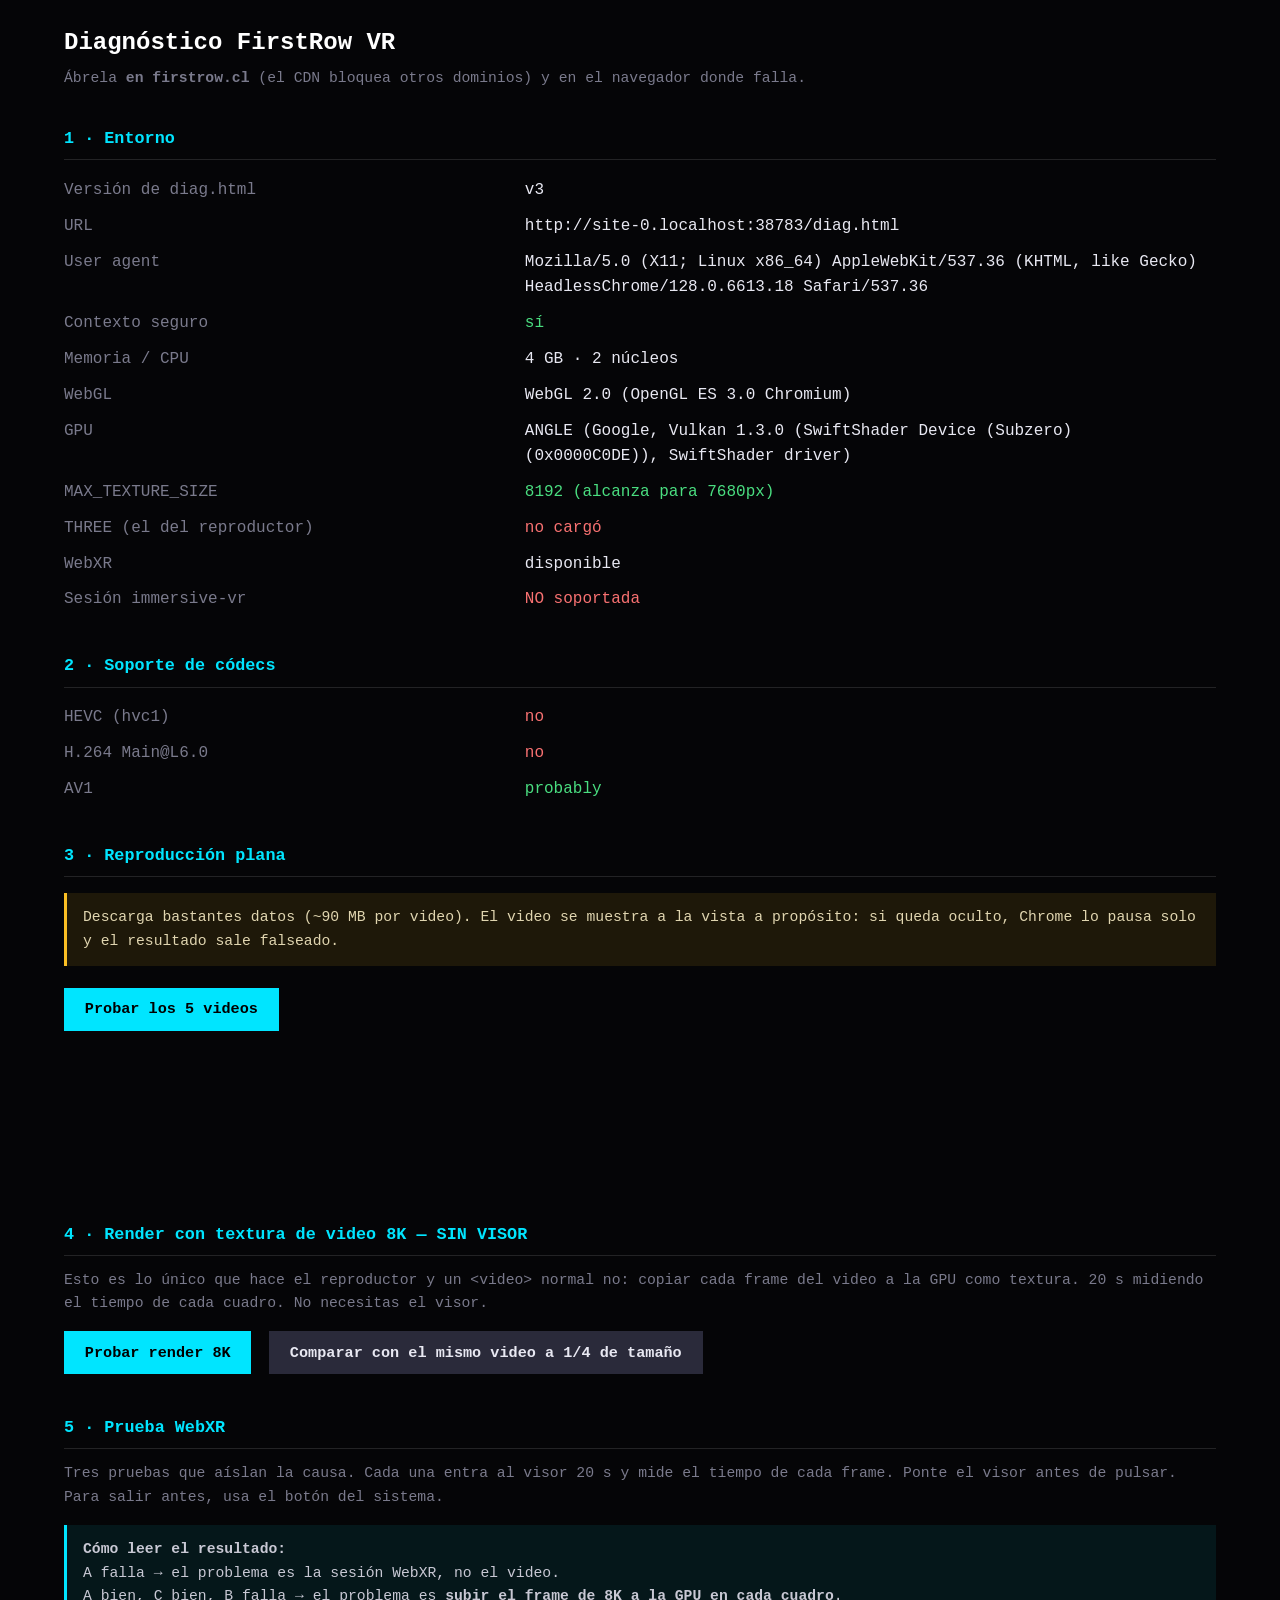
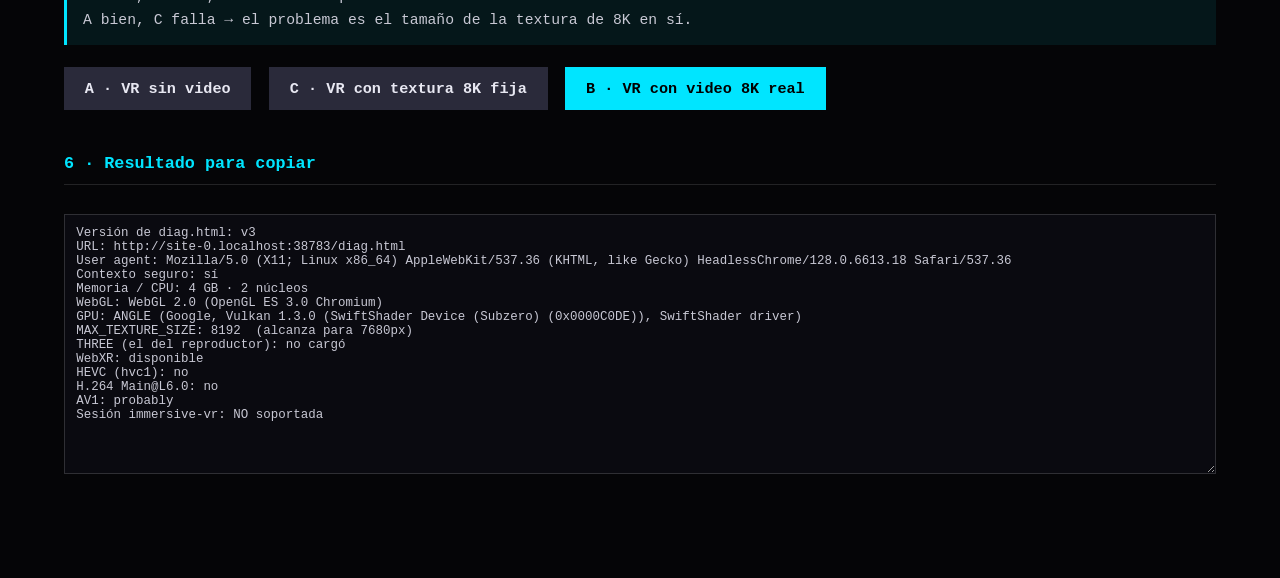
<file: diag.html>
<!DOCTYPE html>
<html lang="es">
<head>
  <meta charset="UTF-8" />
  <meta name="viewport" content="width=device-width, initial-scale=1.0" />
  <title>Diagnóstico · FirstRow VR</title>
  <script src="https://aframe.io/releases/1.5.0/aframe.min.js"></script>
  <style>
    *, *::before, *::after { box-sizing: border-box; margin: 0; padding: 0; }
    body {
      background: #050507; color: #e8e8f2;
      font-family: ui-monospace, 'Cascadia Mono', Menlo, Consolas, monospace;
      font-size: 16px; line-height: 1.6; padding: 1.5rem 5vw 6rem;
    }
    h1 { font-size: 1.5rem; margin-bottom: .3rem; color: #fff; }
    h2 {
      font-size: 1.05rem; margin: 2.2rem 0 .8rem; color: #00e5ff;
      border-bottom: 1px solid rgba(255,255,255,.12); padding-bottom: .4rem;
    }
    .sub { color: #7a7a8c; margin-bottom: .6rem; font-size: .92rem; }
    table { width: 100%; border-collapse: collapse; }
    td { padding: .32rem .5rem .32rem 0; vertical-align: top; word-break: break-word; }
    td.k { color: #7a7a8c; width: 40%; }
    .ok { color: #4ade80; } .bad { color: #f87171; } .warn { color: #fbbf24; }
    button {
      background: #00e5ff; color: #000; border: none; cursor: pointer;
      font-family: inherit; font-size: .95rem; font-weight: 700;
      padding: .8rem 1.3rem; margin: .35rem .5rem .35rem 0;
    }
    button.alt { background: #2a2a3a; color: #e8e8f2; }
    button:disabled { opacity: .4; cursor: default; }
    #vidResults td, #xrResults td { border-bottom: 1px solid rgba(255,255,255,.07); }
    .note {
      background: rgba(0,229,255,.08); border-left: 3px solid #00e5ff;
      padding: .8rem 1rem; margin: 1rem 0; font-size: .92rem; color: #c8c8d4;
    }
    .warnbox {
      background: rgba(251,191,36,.1); border-left: 3px solid #fbbf24;
      padding: .8rem 1rem; margin: 1rem 0; font-size: .92rem; color: #e0d5b0;
    }
    #stage { margin: .8rem 0; min-height: 124px; }
    #stage video { width: 220px; height: 110px; background: #000; object-fit: cover; }
    #copyBox {
      width: 100%; height: 260px; margin-top: 1rem; background: #0a0a10;
      color: #c8c8d4; border: 1px solid rgba(255,255,255,.15);
      font-family: inherit; font-size: .78rem; padding: .7rem;
    }
    canvas.xr { position: fixed; left: -9999px; width: 4px; height: 4px; }
  </style>
</head>
<body>
  <h1>Diagnóstico FirstRow VR</h1>
  <p class="sub">Ábrela <strong>en firstrow.cl</strong> (el CDN bloquea otros dominios) y en el navegador donde falla.</p>

  <h2>1 · Entorno</h2>
  <table id="env"></table>

  <h2>2 · Soporte de códecs</h2>
  <table id="codecs"></table>

  <h2>3 · Reproducción plana</h2>
  <div class="warnbox">
    Descarga bastantes datos (~90 MB por video). El video se muestra a la vista a propósito:
    si queda oculto, Chrome lo pausa solo y el resultado sale falseado.
  </div>
  <button id="runBtn">Probar los 5 videos</button>
  <div id="stage"></div>
  <table id="vidResults"></table>

  <h2>4 · Render con textura de video 8K — SIN VISOR</h2>
  <p class="sub">
    Esto es lo único que hace el reproductor y un &lt;video&gt; normal no: copiar cada frame del
    video a la GPU como textura. 20 s midiendo el tiempo de cada cuadro. No necesitas el visor.
  </p>
  <button id="flatBtn">Probar render 8K</button>
  <button id="flat2kBtn" class="alt">Comparar con el mismo video a 1/4 de tamaño</button>
  <div id="flatStage"></div>
  <table id="flatResults"></table>

  <h2>5 · Prueba WebXR</h2>
  <p class="sub">
    Tres pruebas que aíslan la causa. Cada una entra al visor 20 s y mide el tiempo de cada frame.
    Ponte el visor antes de pulsar. Para salir antes, usa el botón del sistema.
  </p>
  <div class="note">
    <strong>Cómo leer el resultado:</strong><br />
    A falla → el problema es la sesión WebXR, no el video.<br />
    A bien, C bien, B falla → el problema es <strong>subir el frame de 8K a la GPU en cada cuadro</strong>.<br />
    A bien, C falla → el problema es el tamaño de la textura de 8K en sí.
  </div>
  <button id="xrA" class="alt">A · VR sin video</button>
  <button id="xrC" class="alt">C · VR con textura 8K fija</button>
  <button id="xrB">B · VR con video 8K real</button>
  <table id="xrResults"></table>

  <h2>6 · Resultado para copiar</h2>
  <textarea id="copyBox" readonly></textarea>

<script>
(function () {
  var LOG = [];
  function row(table, k, v, cls) {
    var tr = table.insertRow();
    var tdk = tr.insertCell(); tdk.className = 'k'; tdk.textContent = k;
    var td = tr.insertCell(); td.textContent = v; if (cls) td.className = cls;
    LOG.push(k + ': ' + v);
    document.getElementById('copyBox').value = LOG.join('\n');
  }

  // ── 1 · Entorno ──
  var env = document.getElementById('env');
  // Sello de versión: sin esto no hay forma de saber si el informe salió de una
  // copia en caché de esta página.
  row(env, 'Versión de diag.html', 'v3');
  row(env, 'URL', location.href);
  row(env, 'User agent', navigator.userAgent);
  row(env, 'Contexto seguro', window.isSecureContext ? 'sí' : 'NO', window.isSecureContext ? 'ok' : 'bad');
  row(env, 'Memoria / CPU', (navigator.deviceMemory || '?') + ' GB · ' + (navigator.hardwareConcurrency || '?') + ' núcleos');

  var gl = null;
  try { var c = document.createElement('canvas'); gl = c.getContext('webgl2') || c.getContext('webgl'); } catch (e) {}
  if (!gl) row(env, 'WebGL', 'NO DISPONIBLE', 'bad');
  else {
    var dbg = gl.getExtension('WEBGL_debug_renderer_info');
    row(env, 'WebGL', gl.getParameter(gl.VERSION));
    if (dbg) row(env, 'GPU', gl.getParameter(dbg.UNMASKED_RENDERER_WEBGL));
    var maxTex = gl.getParameter(gl.MAX_TEXTURE_SIZE);
    row(env, 'MAX_TEXTURE_SIZE', maxTex + (maxTex >= 8192 ? '  (alcanza para 7680px)' : '  (INSUFICIENTE)'), maxTex >= 8192 ? 'ok' : 'bad');
  }
  row(env, 'THREE (el del reproductor)', window.THREE ? THREE.REVISION : 'no cargó', window.THREE ? '' : 'bad');

  if (!navigator.xr) row(env, 'WebXR', 'navigator.xr no existe', 'bad');
  else {
    row(env, 'WebXR', 'disponible');
    navigator.xr.isSessionSupported('immersive-vr').then(function (ok) {
      row(env, 'Sesión immersive-vr', ok ? 'soportada' : 'NO soportada', ok ? 'ok' : 'bad');
    }).catch(function (e) { row(env, 'Sesión immersive-vr', 'error: ' + e, 'bad'); });
  }

  // ── 2 · Códecs ──
  var probe = document.createElement('video');
  var ct = document.getElementById('codecs');
  [['HEVC (hvc1)', 'video/mp4; codecs="hvc1.1.6.L153.B0"'],
   ['H.264 Main@L6.0', 'video/mp4; codecs="avc1.4D003C"'],
   ['AV1', 'video/mp4; codecs="av01.0.13M.08"']].forEach(function (x) {
    var r = probe.canPlayType(x[1]);
    row(ct, x[0], (r || 'no'), r === 'probably' ? 'ok' : (r ? 'warn' : 'bad'));
  });

  // ── 3 · Reproducción plana ──
  var VIDEOS = [
    ['Dancing Girl (HEVC)', 'https://firstrow2026.b-cdn.net/Dancing%20Girl.mp4'],
    ['Indoor Kitchen (HEVC)', 'https://firstrow2026.b-cdn.net/Indoor%20Kitchen.mp4'],
    ['Outfit of the Day (HEVC)', 'https://firstrow2026.b-cdn.net/Outfit%20of%20the%20Day.mp4'],
    ['Makeup Girl (HEVC)', 'https://firstrow2026.b-cdn.net/Makeup%20Girl_GRWM.mp4'],
    ['Box (H.264)', 'https://firstrow2026.b-cdn.net/Box.mp4']
  ];
  var ERR = { 1: 'ABORTED', 2: 'NETWORK', 3: 'DECODE', 4: 'SRC_NOT_SUPPORTED' };
  var results = document.getElementById('vidResults');
  var stage = document.getElementById('stage');

  function testOne(name, url) {
    return new Promise(function (resolve) {
      var v = document.createElement('video');
      v.crossOrigin = 'anonymous';
      v.muted = true; v.playsInline = true; v.preload = 'auto'; v.controls = false;
      // VISIBLE a propósito: oculto, Chrome pausa el video por ahorro de energía
      // y el diagnóstico reporta un AbortError que no tiene nada que ver.
      stage.innerHTML = '';
      stage.appendChild(v);
      var t0 = Date.now(), meta = null, done = false;

      function finish(status, cls) {
        if (done) return; done = true;
        row(results, name, status + '  ·  ' + (v.videoWidth ? v.videoWidth + 'x' + v.videoHeight : 'sin dims') +
          '  ·  metadata: ' + (meta === null ? 'nunca' : meta + 'ms') +
          '  ·  readyState: ' + v.readyState + '  ·  currentTime: ' + v.currentTime.toFixed(2) + 's', cls);
        v.pause(); v.removeAttribute('src'); v.load(); v.remove();
        resolve();
      }
      v.addEventListener('loadedmetadata', function () { meta = Date.now() - t0; });
      v.addEventListener('error', function () {
        var e = v.error;
        finish('ERROR ' + (e ? (ERR[e.code] || e.code) : '?'), 'bad');
      });
      v.src = url;
      v.play().catch(function (err) { finish('play() rechazado: ' + err.name + ' — ' + err.message, 'bad'); });
      setTimeout(function () {
        if (done) return;
        if (v.currentTime > 0.1) finish('REPRODUCE', 'ok');
        else if (v.readyState >= 1) finish('CARGA PERO NO AVANZA', 'bad');
        else finish('NI METADATA', 'bad');
      }, 12000);
    });
  }

  document.getElementById('runBtn').addEventListener('click', function () {
    var btn = this; btn.disabled = true; btn.textContent = 'Probando… (12s por video)';
    VIDEOS.reduce(function (ch, v) { return ch.then(function () { return testOne(v[0], v[1]); }); }, Promise.resolve())
      .then(function () { btn.textContent = 'Listo'; stage.innerHTML = ''; });
  });

  // ── 4 · Render con VideoTexture, sin visor ───────────────────────────────
  // Reproduce EXACTAMENTE lo que hace el reproductor (esfera + VideoTexture en
  // un bucle de render) menos A-Frame y menos WebXR. Si aquí el tiempo por
  // cuadro se dispara, la causa es la subida del frame a la GPU y no el visor.
  var flatResults = document.getElementById('flatResults');
  var flatStage = document.getElementById('flatStage');
  var flatBusy = false;

  function pct(sorted, p) { return sorted[Math.min(sorted.length - 1, Math.floor(sorted.length * p))]; }

  function stats(label, times, extra) {
    if (!times.length) { row(flatResults, label, 'no se renderizó ningún frame', 'bad'); return; }
    var s = times.slice().sort(function (a, b) { return a - b; });
    var med = pct(s, .5);
    var slow = times.filter(function (t) { return t > 50; }).length;
    row(flatResults, label,
      times.length + ' frames · mediana ' + med.toFixed(1) + 'ms (' + (1000 / med).toFixed(0) + ' fps)' +
      ' · p95 ' + pct(s, .95).toFixed(1) + 'ms · max ' + s[s.length - 1].toFixed(1) + 'ms' +
      ' · frames >50ms: ' + slow + (extra ? ' · ' + extra : ''),
      med < 20 ? 'ok' : (med < 40 ? 'warn' : 'bad'));
  }

  // scale = 1 usa el frame completo (7680x3840). scale = 0.5 lo reduce a la
  // mitad por lado (1/4 de píxeles) pasando por un canvas intermedio, para
  // comparar el costo con el mismo video y el mismo bucle.
  function runFlatRender(label, scale) {
    if (flatBusy) return;
    if (!window.THREE) { row(flatResults, label, 'THREE no cargó', 'bad'); return; }
    flatBusy = true;
    flatStage.innerHTML = '';

    var canvas = document.createElement('canvas');
    canvas.width = 640; canvas.height = 360;
    canvas.style.cssText = 'width:320px;height:180px;background:#000';
    flatStage.appendChild(canvas);

    var video = document.createElement('video');
    video.crossOrigin = 'anonymous'; video.muted = true; video.playsInline = true;
    video.loop = true; video.preload = 'auto';
    video.style.cssText = 'width:160px;height:80px;margin-left:8px;vertical-align:top';
    flatStage.appendChild(video);

    var renderer = new THREE.WebGLRenderer({ canvas: canvas, antialias: false });
    var scene = new THREE.Scene();
    var camera = new THREE.PerspectiveCamera(70, 640 / 360, 0.1, 1000);
    var geo = new THREE.SphereGeometry(100, 64, 48);
    geo.scale(-1, 1, 1);
    var mat = new THREE.MeshBasicMaterial({ color: 0x222222 });
    scene.add(new THREE.Mesh(geo, mat));

    var times = [], raf = null, t0 = 0, last = 0, scaler = null, sctx = null;

    function stop(extra) {
      if (raf) cancelAnimationFrame(raf);
      stats(label, times, extra);
      renderer.setAnimationLoop(null);
      if (mat.map) mat.map.dispose();
      renderer.dispose();
      video.pause(); video.removeAttribute('src'); video.load();
      flatStage.innerHTML = '';
      flatBusy = false;
    }

    video.src = VIDEOS[0][1];
    video.play().then(function () {
      var texSrc = video;
      if (scale !== 1) {
        scaler = document.createElement('canvas');
        scaler.width = Math.round(video.videoWidth * scale);
        scaler.height = Math.round(video.videoHeight * scale);
        sctx = scaler.getContext('2d');
        texSrc = scaler;
      }
      var texture = scale === 1 ? new THREE.VideoTexture(video) : new THREE.CanvasTexture(scaler);
      texture.minFilter = THREE.LinearFilter; texture.generateMipmaps = false;
      texture.colorSpace = THREE.SRGBColorSpace;
      mat.map = texture; mat.needsUpdate = true;

      t0 = performance.now(); last = t0;
      (function loop() {
        var now = performance.now();
        times.push(now - last); last = now;
        if (sctx) { sctx.drawImage(video, 0, 0, scaler.width, scaler.height); texture.needsUpdate = true; }
        renderer.render(scene, camera);
        if (now - t0 > 20000) { stop(scale === 1 ? 'frame completo 7680x3840' : 'reducido a ' + scaler.width + 'x' + scaler.height); return; }
        raf = requestAnimationFrame(loop);
      })();
    }).catch(function (e) {
      row(flatResults, label, 'el video no arrancó: ' + e.message, 'bad');
      flatBusy = false; flatStage.innerHTML = '';
    });
  }

  document.getElementById('flatBtn').addEventListener('click', function () {
    runFlatRender('Render VideoTexture 8K completo', 1);
  });
  document.getElementById('flat2kBtn').addEventListener('click', function () {
    runFlatRender('Render mismo video a 1/4', 0.5);
  });

  // ── 5 · Prueba WebXR ─────────────────────────────────────────────────────
  // Usa el MISMO three.js que el reproductor (el que trae A-Frame), pero sin
  // A-Frame de por medio, para separar "el video es demasiado" de "algo de
  // A-Frame o de mi código".
  var xrResults = document.getElementById('xrResults');
  var xrBusy = false;

  function runXR(label, mode) {
    if (xrBusy) return;
    if (!window.THREE) { row(xrResults, label, 'THREE no cargó', 'bad'); return; }
    if (!navigator.xr) { row(xrResults, label, 'sin WebXR', 'bad'); return; }
    xrBusy = true;

    var canvas = document.createElement('canvas');
    canvas.className = 'xr';
    document.body.appendChild(canvas);

    var renderer, scene, camera, video = null, texture = null, times = [], last = 0, t0 = 0;

    function cleanup(session) {
      try { if (session) session.end(); } catch (e) {}
      if (renderer) { renderer.setAnimationLoop(null); renderer.dispose(); }
      if (texture) texture.dispose();
      if (video) { video.pause(); video.removeAttribute('src'); video.load(); video.remove(); }
      canvas.remove();
      xrBusy = false;
    }

    function report() {
      if (!times.length) { row(xrResults, label, 'no se renderizó ningún frame', 'bad'); return; }
      var s = times.slice().sort(function (a, b) { return a - b; });
      var slow = times.filter(function (t) { return t > 50; }).length;
      var txt = times.length + ' frames · mediana ' + pct(s, .5).toFixed(1) + 'ms' +
        ' · p95 ' + pct(s, .95).toFixed(1) + 'ms · max ' + s[s.length - 1].toFixed(1) + 'ms' +
        ' · frames >50ms: ' + slow;
      var cls = pct(s, .5) < 20 ? 'ok' : (pct(s, .5) < 40 ? 'warn' : 'bad');
      row(xrResults, label, txt, cls);
    }

    function buildScene() {
      renderer = new THREE.WebGLRenderer({ canvas: canvas, antialias: false });
      renderer.xr.enabled = true;
      scene = new THREE.Scene();
      camera = new THREE.PerspectiveCamera(70, 1, 0.1, 1000);

      var geo = new THREE.SphereGeometry(100, 64, 48);
      geo.scale(-1, 1, 1);
      var mat;

      if (mode === 'empty') {
        mat = new THREE.MeshBasicMaterial({ color: 0x0066aa, wireframe: true });
      } else if (mode === 'static8k') {
        // Textura de 7680x3840 subida UNA sola vez: mide el costo del tamaño
        // sin el costo de re-subirla en cada frame.
        var cv = document.createElement('canvas');
        cv.width = 7680; cv.height = 3840;
        var cx = cv.getContext('2d');
        var g = cx.createLinearGradient(0, 0, 7680, 3840);
        g.addColorStop(0, '#00e5ff'); g.addColorStop(1, '#ff0066');
        cx.fillStyle = g; cx.fillRect(0, 0, 7680, 3840);
        texture = new THREE.CanvasTexture(cv);
        texture.colorSpace = THREE.SRGBColorSpace;
        mat = new THREE.MeshBasicMaterial({ map: texture });
      } else {
        mat = new THREE.MeshBasicMaterial({ color: 0x111111 });
      }
      scene.add(new THREE.Mesh(geo, mat));
      return mat;
    }

    function start(session) {
      renderer.xr.setSession(session);
      t0 = performance.now(); last = t0;
      renderer.setAnimationLoop(function () {
        var now = performance.now();
        times.push(now - last); last = now;
        renderer.render(scene, camera);
        if (now - t0 > 20000) { report(); cleanup(session); }
      });
      session.addEventListener('end', function () { if (xrBusy) { report(); cleanup(null); } });
    }

    var mat = buildScene();

    function go(session) {
      if (mode !== 'video') { start(session); return; }
      video = document.createElement('video');
      video.crossOrigin = 'anonymous'; video.muted = true; video.playsInline = true;
      video.loop = true; video.preload = 'auto';
      video.style.cssText = 'position:fixed;left:4px;bottom:4px;width:160px;height:80px;z-index:5';
      document.body.appendChild(video);
      video.src = VIDEOS[0][1];
      video.play().then(function () {
        texture = new THREE.VideoTexture(video);
        texture.minFilter = THREE.LinearFilter; texture.generateMipmaps = false;
        texture.colorSpace = THREE.SRGBColorSpace;
        mat.map = texture; mat.needsUpdate = true;
        start(session);
      }).catch(function (e) {
        row(xrResults, label, 'el video no arrancó: ' + e.message, 'bad');
        cleanup(session);
      });
    }

    navigator.xr.requestSession('immersive-vr', { optionalFeatures: ['local-floor'] })
      .then(go)
      .catch(function (e) { row(xrResults, label, 'requestSession falló: ' + e.name + ' — ' + e.message, 'bad'); cleanup(null); });
  }

  document.getElementById('xrA').addEventListener('click', function () { runXR('A · VR sin video', 'empty'); });
  document.getElementById('xrC').addEventListener('click', function () { runXR('C · VR textura 8K fija', 'static8k'); });
  document.getElementById('xrB').addEventListener('click', function () { runXR('B · VR video 8K real', 'video'); });
})();
</script>
</body>
</html>
</file>
